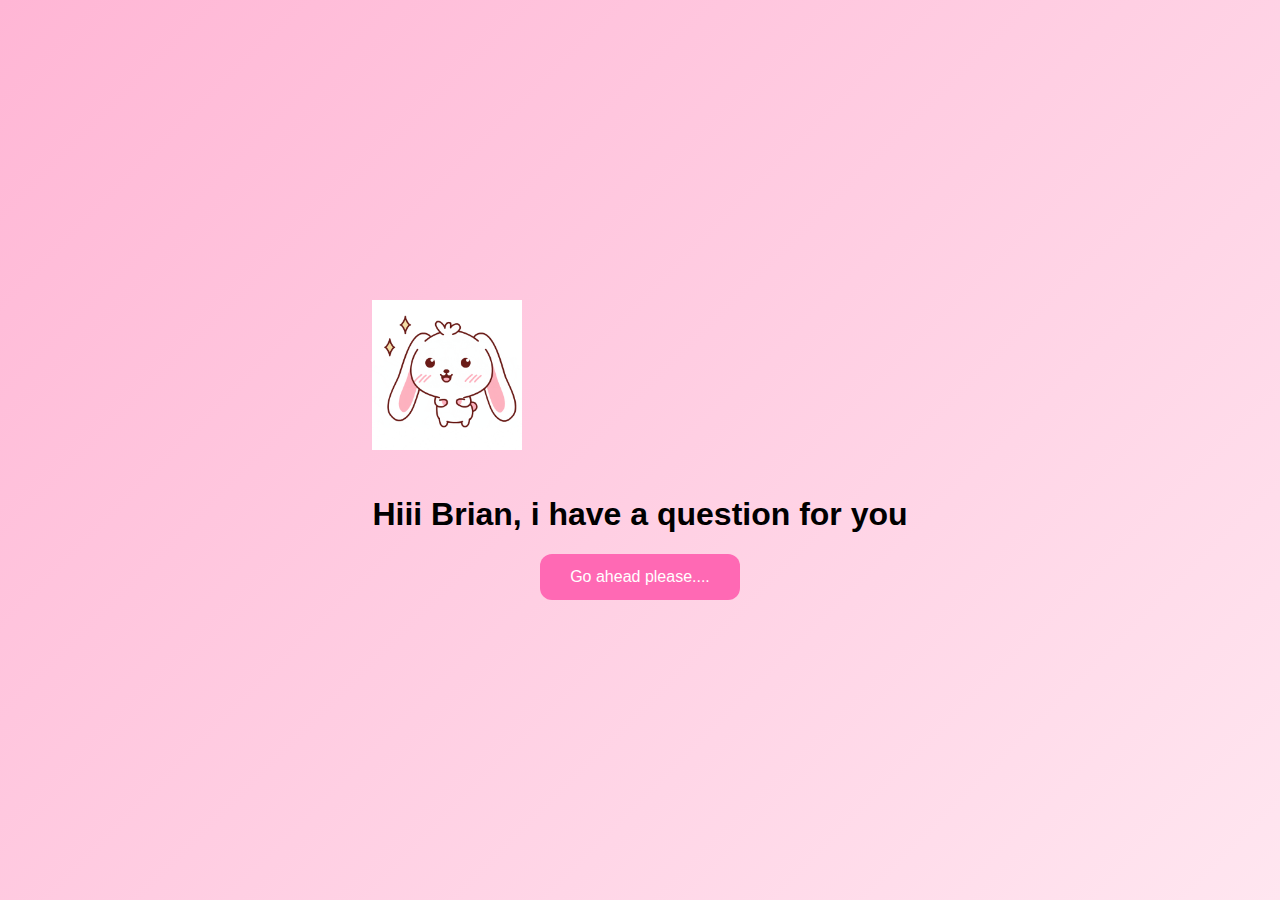
<file: index.html>
<!DOCTYPE html>
<html lang="en">
<head>
  <meta charset="UTF-8">
  <title> surprise✨ </title>

  <link rel="stylesheet" href="style.css">
</head>
<body>
  <div class="conatainer">
  <img src="question.gif.gif" alt="cute gif asking question" class="gif">
  <h1>Hiii Brian, i have a question for you</h1>
    <div class="buttons">
      <button id="go-ahead"> Go ahead please.... </button>
    </div>
    </div>
  

  
  <script src="script.js"></script>
</body>
</html>
</file>
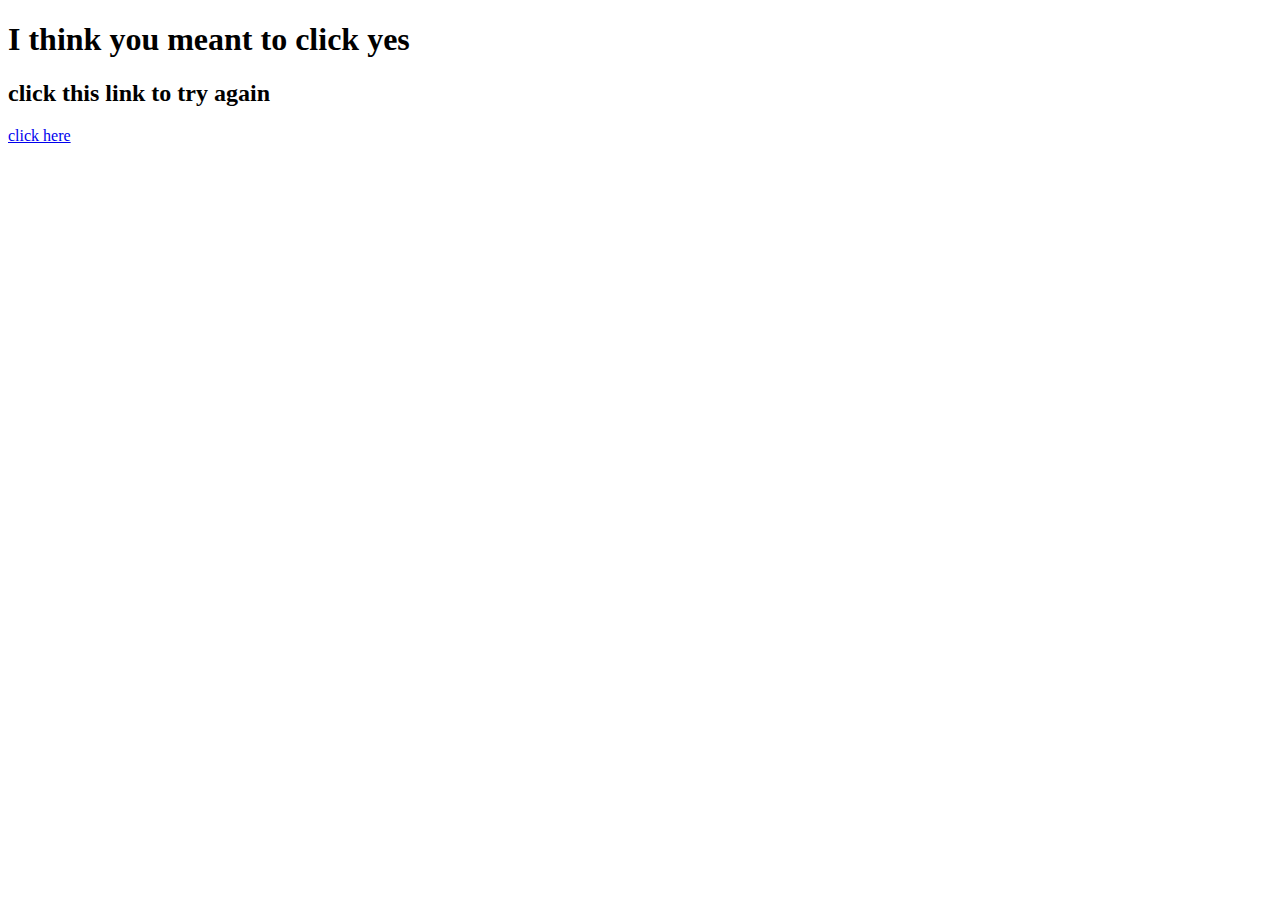
<file: no button.html>
<!DOCTYPE html>
<html lang="en">
<head>
  <meta charset="UTF-8">
  <meta name="viewport" content="width=device-width, initial-scale=1.0">
  <title>NO???</title>
</head>
<body>
  <main class="conatainer">
  <h1>I think you meant to click yes</h1>
  <h2>click this link to try again</h2>
  <a href="surprise.html" id = "try-again">click here</a>
  </main>
</body>
</html>
</file>
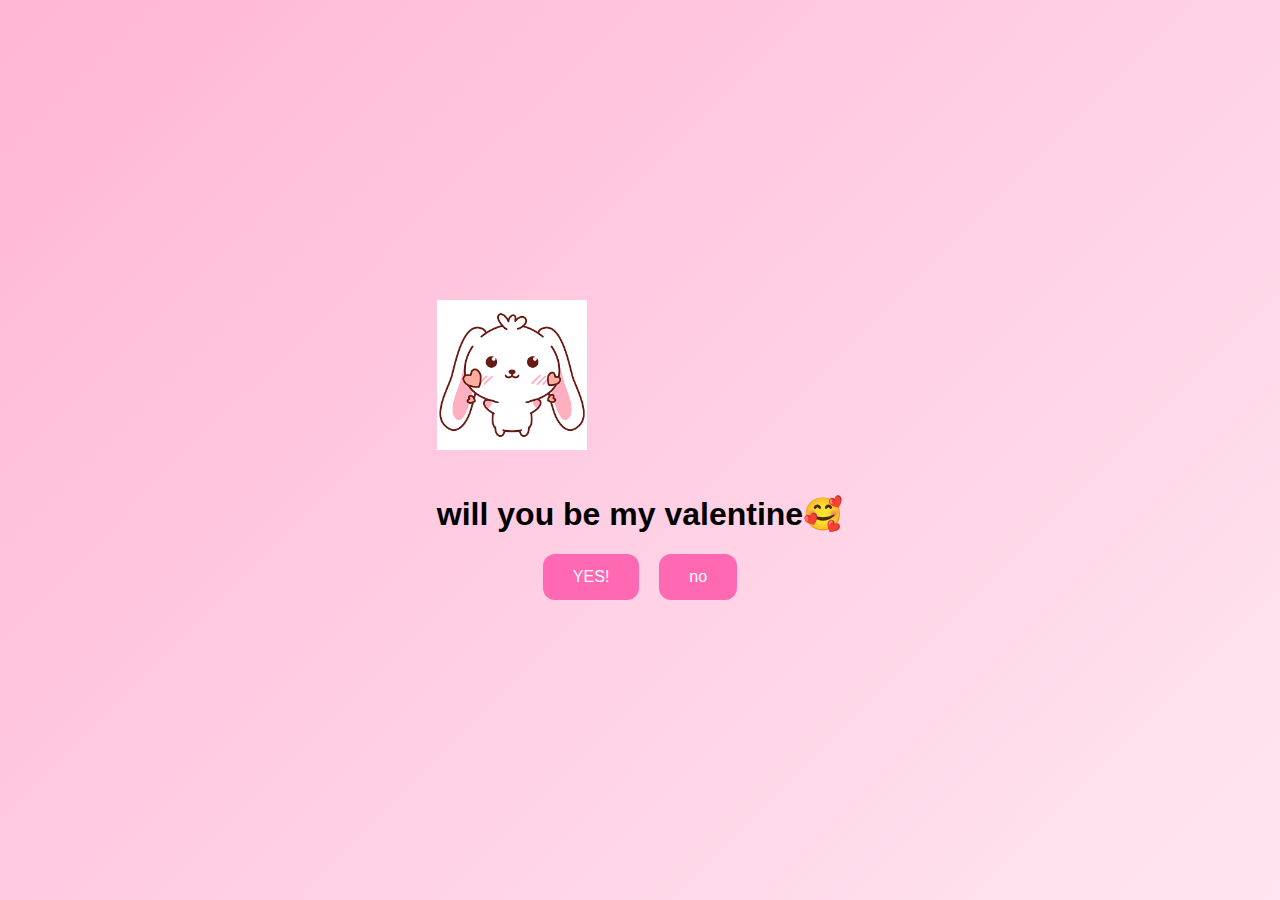
<file: surprise.html>
<!DOCTYPE html>
<html lang="en">
<head>
  <meta charset="UTF-8">
  <meta name="viewport" content="width=device-width, initial-scale=1.0">
  <title>surprise✨</title>

  <link rel="stylesheet" href="style.css">

</head>
<body>
  <main class="conatainer">

    <img src="valentine.gif.gif" alt="gif asking question" class="gif">

    <h1>will you be my valentine🥰</h1>
    <div class="buttons">
      <button id="yes">YES!</button>
      <button id="no">no</button>
    </div>

  </main>

     <canvas id = "confetti"></canvas> 

  <script src="script.js"></script>
</body>
</html>
</file>
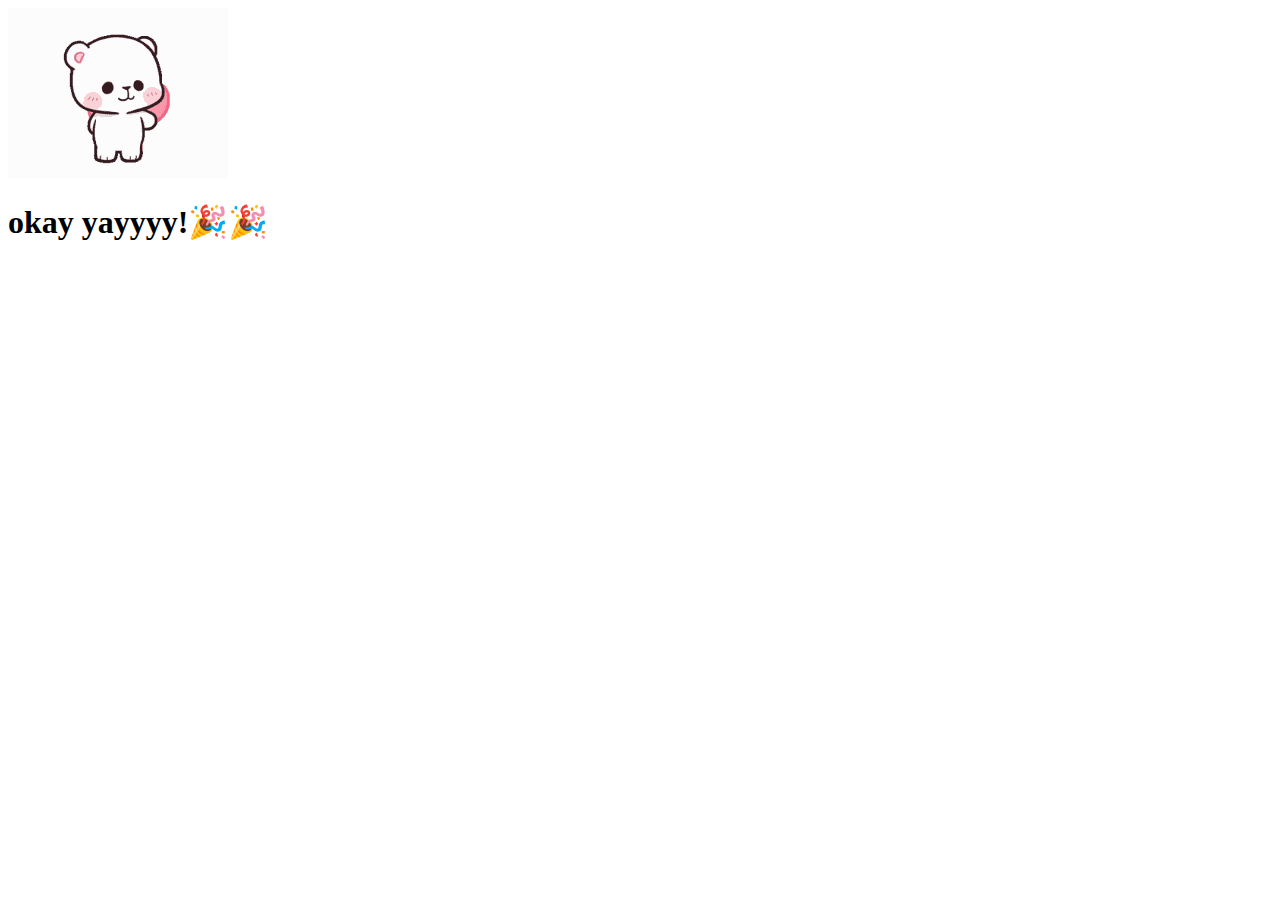
<file: yes button.html>
<!DOCTYPE html>
<html lang="en">
<head>
  <meta charset="UTF-8">
  <meta name="viewport" content="width=device-width, initial-scale=1.0">
  <title>yayyyyyyyyy!!</title>
</head>
<body>
  <main class="conatainer4">
    <img src="yes.gif.gif" alt="cute gif saying yes" class="gif" >
    <h1>okay yayyyy!🎉🎉</h1>
  </main>
</body>
</html>
</file>
<file: style.css>
body {
  margin: 0;
  height: 100vh;
  display: flex;
  justify-content: center;
  align-items: center;
  background: linear-gradient(135deg, #ffb6d5, #ffe6f0);
  font-family: Arial, sans-serif;
  overflow: hidden;
}

.container {
  
  padding: 40px 60px;
  border-radius: 25px;
  text-align: center;
  z-index: 10;
  position: relative;
  box-shadow: 0 20px 40px rgba(0,0,0,0.15);
}

.gif {
  width: 150px;
  margin-bottom: 20px;
}

.buttons {
  display: flex;
  gap: 20px;
  justify-content: center;
  margin top: 20px
}

button {
  padding: 14px 30px;
  font-size: 1rem;
  border: none;
  border-radius: 12px;
  cursor: pointer;
  background: hotpink;
  color: white;
  transition: transform 0.2s ease;
}

button:hover {
  transform: scale(1.1);
}

#confetti{
  position:fixed;
  width: 100%;
  height: 100%;
  pointer-events: none;
  z-index: 0;
}
</file>
